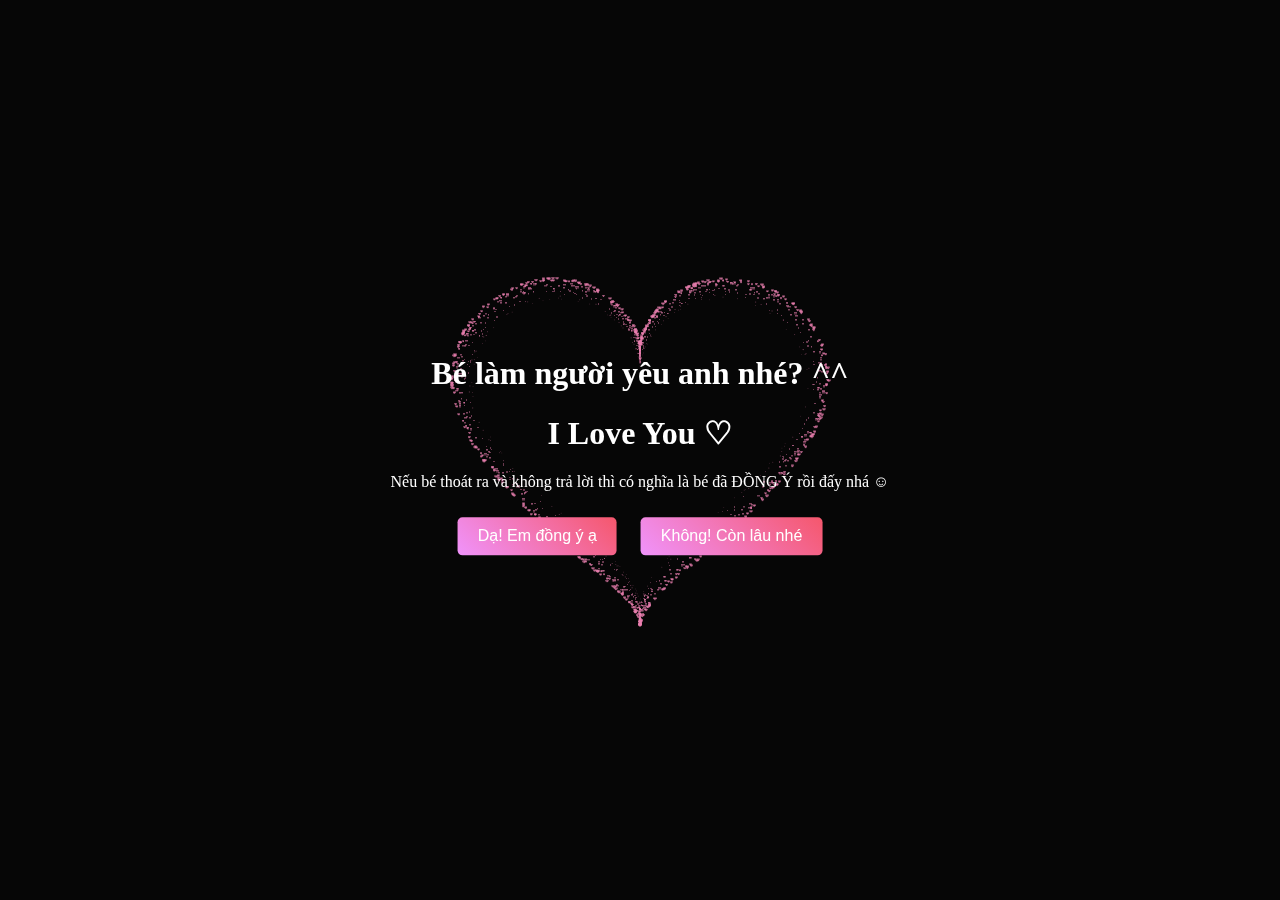
<file: index.html>
<!DOCTYPE HTML>
<html lang="vi">
<head>
    <meta charset="UTF-8">
    <title>Bé làm người yêu anh nhé?</title>
    <link rel="stylesheet" href="style.css">
    <style>
        html, body {
            height: 100%;
            padding: 0;
            margin: 0;
            background: rgba(0, 0, 0, 0.851);
        }
        canvas {
            position: absolute;
            width: 100%;
            height: 100%;
        }
    </style>
</head>
<body>
    <div class="box">
        <canvas id="pinkboard"></canvas>
        <div class="content">
            <h1>Bé làm người yêu anh nhé? ^^</h1>
            <h1>I Love You ♡</h1>
            <p>Nếu bé thoát ra và không trả lời thì có nghĩa là bé đã ĐỒNG Ý rồi đấy nhá ☺</p>
            <button class="yes">Dạ! Em đồng ý ạ</button>
            <button class="no">Không! Còn lâu nhé</button>
        </div>
    </div>
    <script src="script.js"></script>
</body>
</html>
</file>
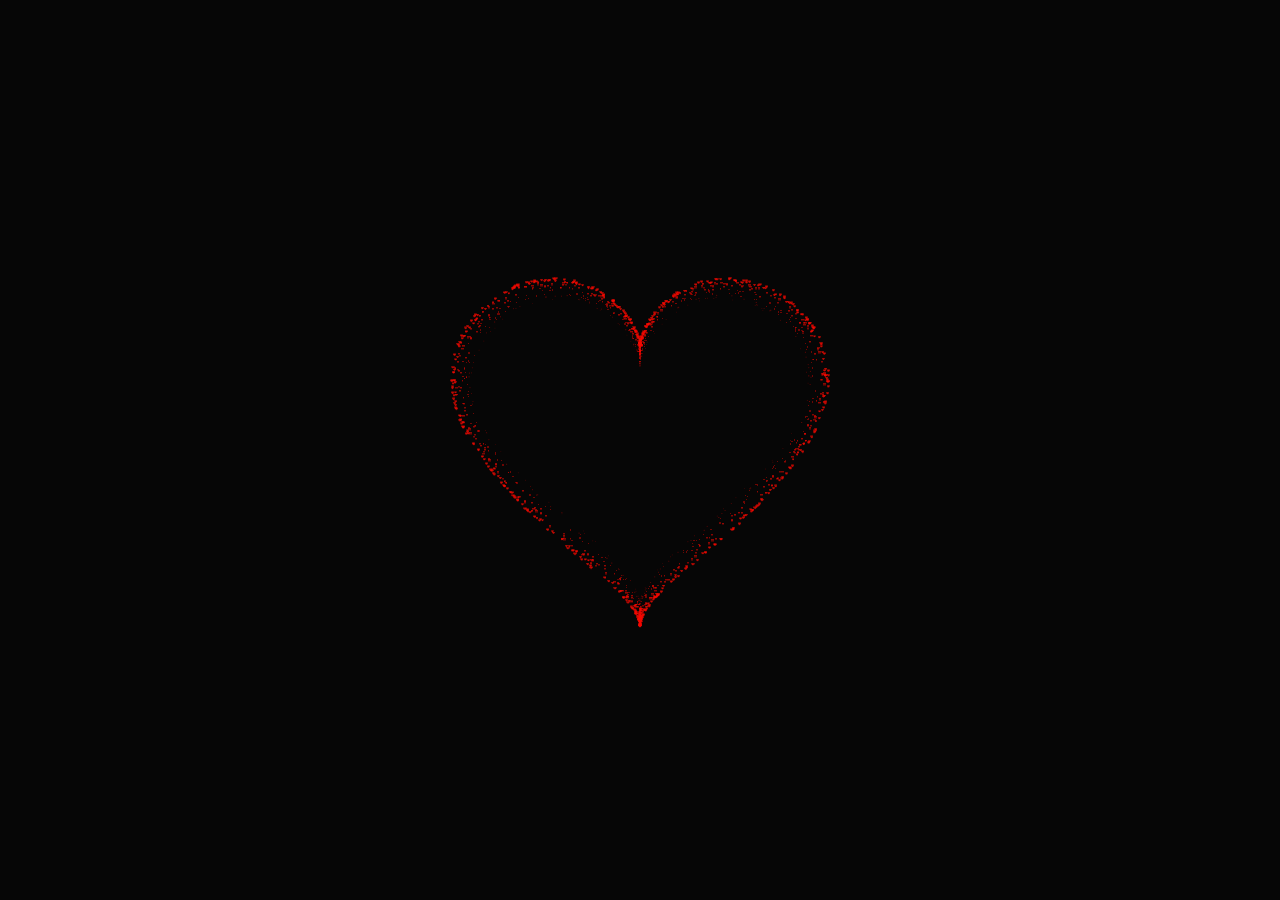
<file: test.html>
<!DOCTYPE HTML PUBLIC "-//W3C//DTD HTML 4.0 Transitional//EN">
    <HTML>
    <HEAD>
    <TITLE> Tập code </TITLE>
    <META NAME="Generator" CONTENT="EditPlus">
    <META NAME="Author" CONTENT="">
    <META NAME="Keywords" CONTENT="">
    <META NAME="Description" CONTENT="">
    <link rel="stylesheet" href="style.css">
    <style>
    html, body {
    height: 100%;
    padding: 0;
    margin: 0;
    background: rgba(0, 0, 0, 0.851);
    }
    canvas {
    position: absolute;
    width: 100%;
    height: 100%;
    }
    </style>
    </HEAD>
    <BODY>
    <div class="box">
        <canvas id="pinkboard"></canvas>
    </div>
    <script>
    var settings = {
    particles: {
        length:   10000, // maximum amount of particles
        duration:   4, // particle duration in sec
        velocity: 80, // particle velocity in pixels/sec
        effect: -1.3, // play with this for a nice effect
        size:      8, // particle size in pixels
    },
    };
    /*
    */
    (function(){var b=0;var c=["ms","moz","webkit","o"];for(var a=0;a<c.length&&!window.requestAnimationFrame;++a){window.requestAnimationFrame=window[c[a]+"RequestAnimationFrame"];window.cancelAnimationFrame=window[c[a]+"CancelAnimationFrame"]||window[c[a]+"CancelRequestAnimationFrame"]}if(!window.requestAnimationFrame){window.requestAnimationFrame=function(h,e){var d=new Date().getTime();var f=Math.max(0,16-(d-b));var g=window.setTimeout(function(){h(d+f)},f);b=d+f;return g}}if(!window.cancelAnimationFrame){window.cancelAnimationFrame=function(d){clearTimeout(d)}}}());
    /*
    * Point class
    */
    var Point = (function() {
    function Point(x, y) {
        this.x = (typeof x !== 'undefined') ? x : 0;
        this.y = (typeof y !== 'undefined') ? y : 0;
    }
    Point.prototype.clone = function() {
        return new Point(this.x, this.y);
    };
    Point.prototype.length = function(length) {
        if (typeof length == 'undefined')
        return Math.sqrt(this.x * this.x + this.y * this.y);
        this.normalize();
        this.x *= length;
        this.y *= length;
        return this;
    };
    Point.prototype.normalize = function() {
        var length = this.length();
        this.x /= length;
        this.y /= length;
        return this;
    };
    return Point;
    })();
    /*
    * Particle class
    */
    var Particle = (function() {
    function Particle() {
        this.position = new Point();
        this.velocity = new Point();
        this.acceleration = new Point();
        this.age = 0;
    }
    Particle.prototype.initialize = function(x, y, dx, dy) {
        this.position.x = x;
        this.position.y = y;
        this.velocity.x = dx;
        this.velocity.y = dy;
        this.acceleration.x = dx * settings.particles.effect;
        this.acceleration.y = dy * settings.particles.effect;
        this.age = 0;
    };
    Particle.prototype.update = function(deltaTime) {
        this.position.x += this.velocity.x * deltaTime;
        this.position.y += this.velocity.y * deltaTime;
        this.velocity.x += this.acceleration.x * deltaTime;
        this.velocity.y += this.acceleration.y * deltaTime;
        this.age += deltaTime;
    };
    Particle.prototype.draw = function(context, image) {
        function ease(t) {
        return (--t) * t * t + 1;
        }
        var size = image.width * ease(this.age / settings.particles.duration);
        context.globalAlpha = 1 - this.age / settings.particles.duration;
        context.drawImage(image, this.position.x - size / 2, this.position.y - size / 2, size, size);
    };
    return Particle;
    })();
    /*
    * ParticlePool class
    */
    var ParticlePool = (function() {
    var particles,
        firstActive = 0,
        firstFree   = 0,
        duration    = settings.particles.duration;
    
    function ParticlePool(length) {
        // create and populate particle pool
        particles = new Array(length);
        for (var i = 0; i < particles.length; i++)
        particles[i] = new Particle();
    }
    ParticlePool.prototype.add = function(x, y, dx, dy) {
        particles[firstFree].initialize(x, y, dx, dy);
    
        // handle circular queue
        firstFree++;
        if (firstFree   == particles.length) firstFree   = 0;
        if (firstActive == firstFree       ) firstActive++;
        if (firstActive == particles.length) firstActive = 0;
    };
    ParticlePool.prototype.update = function(deltaTime) {
        var i;
    
        // update active particles
        if (firstActive < firstFree) {
        for (i = firstActive; i < firstFree; i++)
            particles[i].update(deltaTime);
        }
        if (firstFree < firstActive) {
        for (i = firstActive; i < particles.length; i++)
            particles[i].update(deltaTime);
        for (i = 0; i < firstFree; i++)
            particles[i].update(deltaTime);
        }
    
        // remove inactive particles
        while (particles[firstActive].age >= duration && firstActive != firstFree) {
        firstActive++;
        if (firstActive == particles.length) firstActive = 0;
        }
    
    
    };
    ParticlePool.prototype.draw = function(context, image) {
        // draw active particles
        if (firstActive < firstFree) {
        for (i = firstActive; i < firstFree; i++)
            particles[i].draw(context, image);
        }
        if (firstFree < firstActive) {
        for (i = firstActive; i < particles.length; i++)
            particles[i].draw(context, image);
        for (i = 0; i < firstFree; i++)
            particles[i].draw(context, image);
        }
    };
    return ParticlePool;
    })();
    /*
    * Putting it all together
    */
    (function(canvas) {
    var context = canvas.getContext('2d'),
        particles = new ParticlePool(settings.particles.length),
        particleRate = settings.particles.length / settings.particles.duration, // particles/sec
        time;
    
    // get point on heart with -PI <= t <= PI
    function pointOnHeart(t) {
        return new Point(
        160 * Math.pow(Math.sin(t), 3),
        130 * Math.cos(t) - 50 * Math.cos(2 * t) - 20 * Math.cos(3 * t) - 10 * Math.cos(4 * t) + 25
        );
    }
    
    // creating the particle image using a dummy canvas
    var image = (function() {
        var canvas  = document.createElement('canvas'),
            context = canvas.getContext('2d');
        canvas.width  = settings.particles.size;
        canvas.height = settings.particles.size;
        // helper function to create the path
        function to(t) {
        var point = pointOnHeart(t);
        point.x = settings.particles.size / 2 + point.x * settings.particles.size / 350;
        point.y = settings.particles.size / 2 - point.y * settings.particles.size / 350;
        return point;
        }
        // create the path
        context.beginPath();
        var t = -Math.PI;
        var point = to(t);
        context.moveTo(point.x, point.y);
        while (t < Math.PI) {
        t += 0.01; // baby steps!
        point = to(t);
        context.lineTo(point.x, point.y);
        }
        context.closePath();
        // create the fill
        context.fillStyle = '#f50b02';
        context.fill();
        // create the image
        var image = new Image();
        image.src = canvas.toDataURL();
        return image;
    })();
    
    // render that thing!
    function render() {
        // next animation frame
        requestAnimationFrame(render);
    
        // update time
        var newTime   = new Date().getTime() / 1000,
            deltaTime = newTime - (time || newTime);
        time = newTime;
    
        // clear canvas
        context.clearRect(0, 0, canvas.width, canvas.height);
    
        // create new particles
        var amount = particleRate * deltaTime;
        for (var i = 0; i < amount; i++) {
        var pos = pointOnHeart(Math.PI - 2 * Math.PI * Math.random());
        var dir = pos.clone().length(settings.particles.velocity);
        particles.add(canvas.width / 2 + pos.x, canvas.height / 2 - pos.y, dir.x, -dir.y);
        }
    
        // update and draw particles
        particles.update(deltaTime);
        particles.draw(context, image);
    }
    
    // handle (re-)sizing of the canvas
    function onResize() {
        canvas.width  = canvas.clientWidth;
        canvas.height = canvas.clientHeight;
    }
    window.onresize = onResize;
    
    // delay rendering bootstrap
    setTimeout(function() {
        onResize();
        render();
    }, 10);
    })(document.getElementById('pinkboard'));
    </script>
    </BODY>
    </HTML>
</file>
<file: style.css>
body {
    display: flex;
    justify-content: center;
    align-items: center;
    background: #2c3e50;
    margin: 0;
    height: 100vh;
    color: white;
    text-align: center;
}

.box {
    width: 1000px;
    position: absolute;
    top: 50%;
    left: 50%;
    transform: translate(-50%, -50%);
    display: flex;
    flex-direction: column;
    align-items: center;
}

.content {
    position: absolute;
    top: 50%; 
    left: 50%;
    transform: translate(-50%, -50%);
    text-align: center;
    color: white;
}

button {
    padding: 10px 20px;
    margin: 10px;
    border: none;
    border-radius: 5px;
    background: linear-gradient(45deg, #f093fb, #f5576c);
    color: white;
    font-size: 16px;
    cursor: pointer;
    transition: background 0.3s;
}

button:hover {
    background: linear-gradient(45deg, #f5576c, #f093fb);
}

#pinkboard {
    position: relative;
    margin: auto;
    height: 750px;
    width: 750px;
    animation: animate 1.2s infinite;
}

#pinkboard:before, #pinkboard:after {
    content: '';
    position: absolute;
    background: #d63031;
    width: 100px;
    height: 160px;
    border-top-left-radius: 50px;
    border-top-right-radius: 50px;
}

#pinkboard:before {
    left: 100px;
    transform: rotate(-45deg);
    transform-origin: 0 100%;
    box-shadow: 0 14px 28px rgba(0,0,0,0.25),
                0 10px 10px rgba(0,0,0,0.22);
}

#pinkboard:after {
    left: 0;
    transform: rotate(45deg);
    transform-origin: 100% 100%;
}

@keyframes animate {
    0% {
        transform: scale(1);
    }
    30% {
        transform: scale(.8);
    }
    60% {
        transform: scale(1.2);
    }
    100% {
        transform: scale(1);
    }
}
</file>
